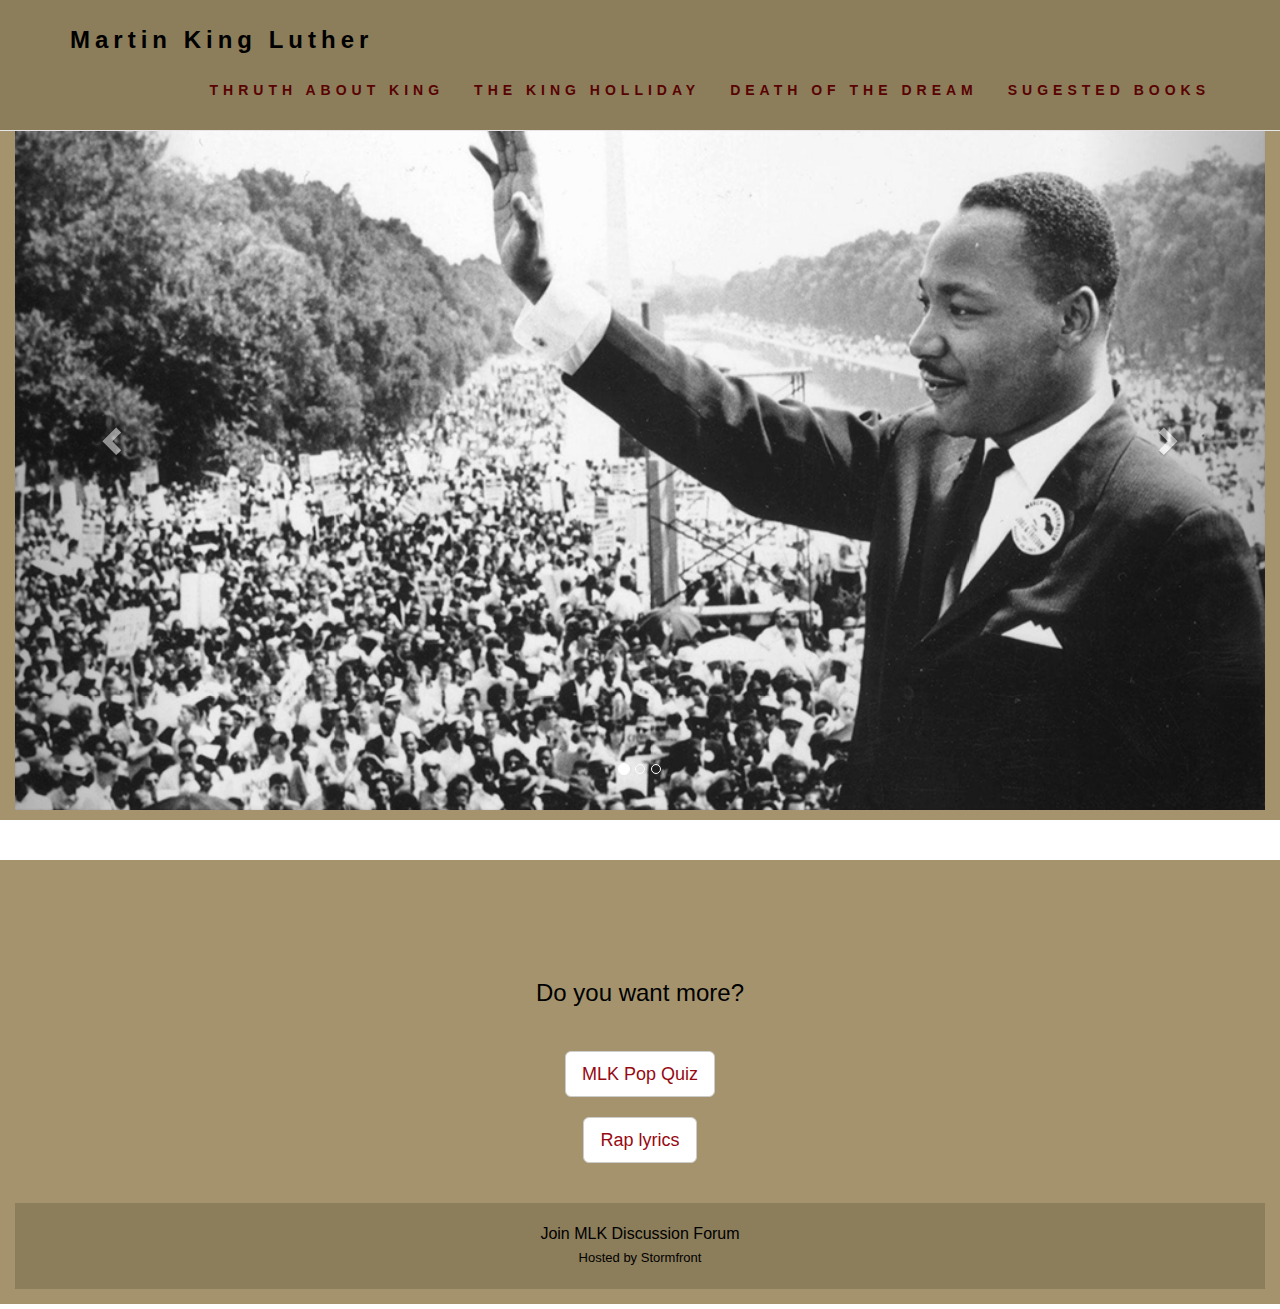
<file: index.html>
<!DOCTYPE html>
<html lang="en">
<head>
  <!-- Theme Made By www.w3schools.com - No Copyright -->
  <title>Martin  Luther</title>
  <meta charset="utf-8">
  <meta name="viewport" content="width=device-width, initial-scale=1">
  <link rel="stylesheet" href="css/styles.css">

  
  <link rel="stylesheet" href="https://maxcdn.bootstrapcdn.com/bootstrap/3.3.7/css/bootstrap.min.css">
  

  
  <link href="https://fonts.googleapis.com/css?family=Anton" rel="stylesheet"> 
  <script src="https://ajax.googleapis.com/ajax/libs/jquery/3.2.1/jquery.min.js"></script>
  <script src="https://maxcdn.bootstrapcdn.com/bootstrap/3.3.7/js/bootstrap.min.js"></script> 
</head>


<body>

<!-- Navbar -->
<nav class="navbar navbar-default navbar-fixed-top">
  <div class="container">
    <div class="navbar-header">
      <button type="button" class="navbar-toggle" data-toggle="collapse" data-target="#myNavbar">
        <span class="icon-bar"></span>
        <span class="icon-bar"></span>
        <span class="icon-bar"></span>                        
      </button>
       <a class="navbar-brand" href="index.html">Martin King Luther</a>
    </div>
    <div class="collapse navbar-collapse" id="myNavbar">
      <ul class="nav navbar-nav navbar-right">
        <li><a href="truth.html">THRUTH ABOUT KING</a></li>
        <li><a href="holliday.html">THE KING HOLLIDAY</a></li>
         <li><a href="dream.html">DEATH OF THE DREAM</a></li>
         <li><a href="history.html">SUGESTED BOOKS</a></li>
      </ul>
    </div>
  </div>
</nav>

<!-- First Container -->
<div class="container-fluid bg-1 text-center">
  <div id="myCarousel" class="carousel slide" data-ride="carousel">
    <!-- Indicators -->
    <ol class="carousel-indicators">
      <li data-target="#myCarousel" data-slide-to="0" class="active"></li>
      <li data-target="#myCarousel" data-slide-to="1"></li>
      <li data-target="#myCarousel" data-slide-to="2"></li>
    </ol>

    <!-- Wrapper for slides -->
    <div class="carousel-inner">
      <div class="item active">
        <img src="css/kingHeil.png" alt="king_heail" style="width:100%; height: auto;">
      </div>

      <div class="item">
        <img src="css/quote.png" alt="quote" style="width:100%; height: auto;">
      </div>
    
      <div class="item">
        <img src="css/america.png" alt="america" style="width:100%; height: auto;">
      </div>
    </div>

    <!-- Left and right controls -->
    <a class="left carousel-control" href="#myCarousel" data-slide="prev">
      <span class="glyphicon glyphicon-chevron-left"></span>
      <span class="sr-only">Previous</span>
    </a>
    <a class="right carousel-control" href="#myCarousel" data-slide="next">
      <span class="glyphicon glyphicon-chevron-right"></span>
      <span class="sr-only">Next</span>
    </a>
  </div>
</div>

<!--  <h3 class="margin">Who Am I?</h3>
  <img src="bird.jpg" class="img-responsive img-circle margin" style="display:inline" alt="Bird" width="350" height="350">
  <h3>I'm an adventurer</h3>
</div> --!>

<!-- Third Container -->
<div class="container-fluid bg-3 text-center">
  <h3 class="margin">Do you want more?</h3>
  <a class="btn btn-default btn-lg" href="http://martinlutherking.org/king_trivia.html">MLK Pop Quiz</a><br><br>
  <a  class="btn btn-default btn-lg" href="http://martinlutherking.org/king_trivia.html">Rap lyrics</a><br>
  

<!-- Third Container (Grid) --
<div class="container-fluid bg-3 text-center">    
  <h3 class="margin">Where To Find Me?</h3><br>
  <div class="row">
    <div class="col-sm-4">
      <p>Lorem ipsum dolor sit amet, consectetur adipisicing elit, sed do eiusmod tempor incididunt ut labore et dolore magna aliqua.</p>
      <img src="css/king.jpg" class="img-responsive margin" style="width:100%" alt="Image">
    </div>
    <div class="col-sm-4"> 
      <p>Lorem ipsum dolor sit amet, consectetur adipisicing elit, sed do eiusmod tempor incididunt ut labore et dolore magna aliqua.</p>
      <img src="css/king.jpg" class="img-responsive margin" style="width:100%" alt="Image">
    </div>
    <div class="col-sm-4"> 
      <p>Lorem ipsum dolor sit amet, consectetur adipisicing elit, sed do eiusmod tempor incididunt ut labore et dolore magna aliqua.</p>
      <img src="css/king.jpg" class="img-responsive margin" style="width:100%" alt="Image">
    </div>
  </div>
</div>--!>

<!-- Footer -->
<footer class="container-fluid bg-4 text-center">
  <p><a href="https://www.stormfront.org/forum/forumdisplay.php?f=81">Join MLK Discussion Forum</a><a href="https://www.stormfront.org/"><br><font size="-1">Hosted by Stormfront</font></a></p>
</footer>

</body>
</html>
</file>
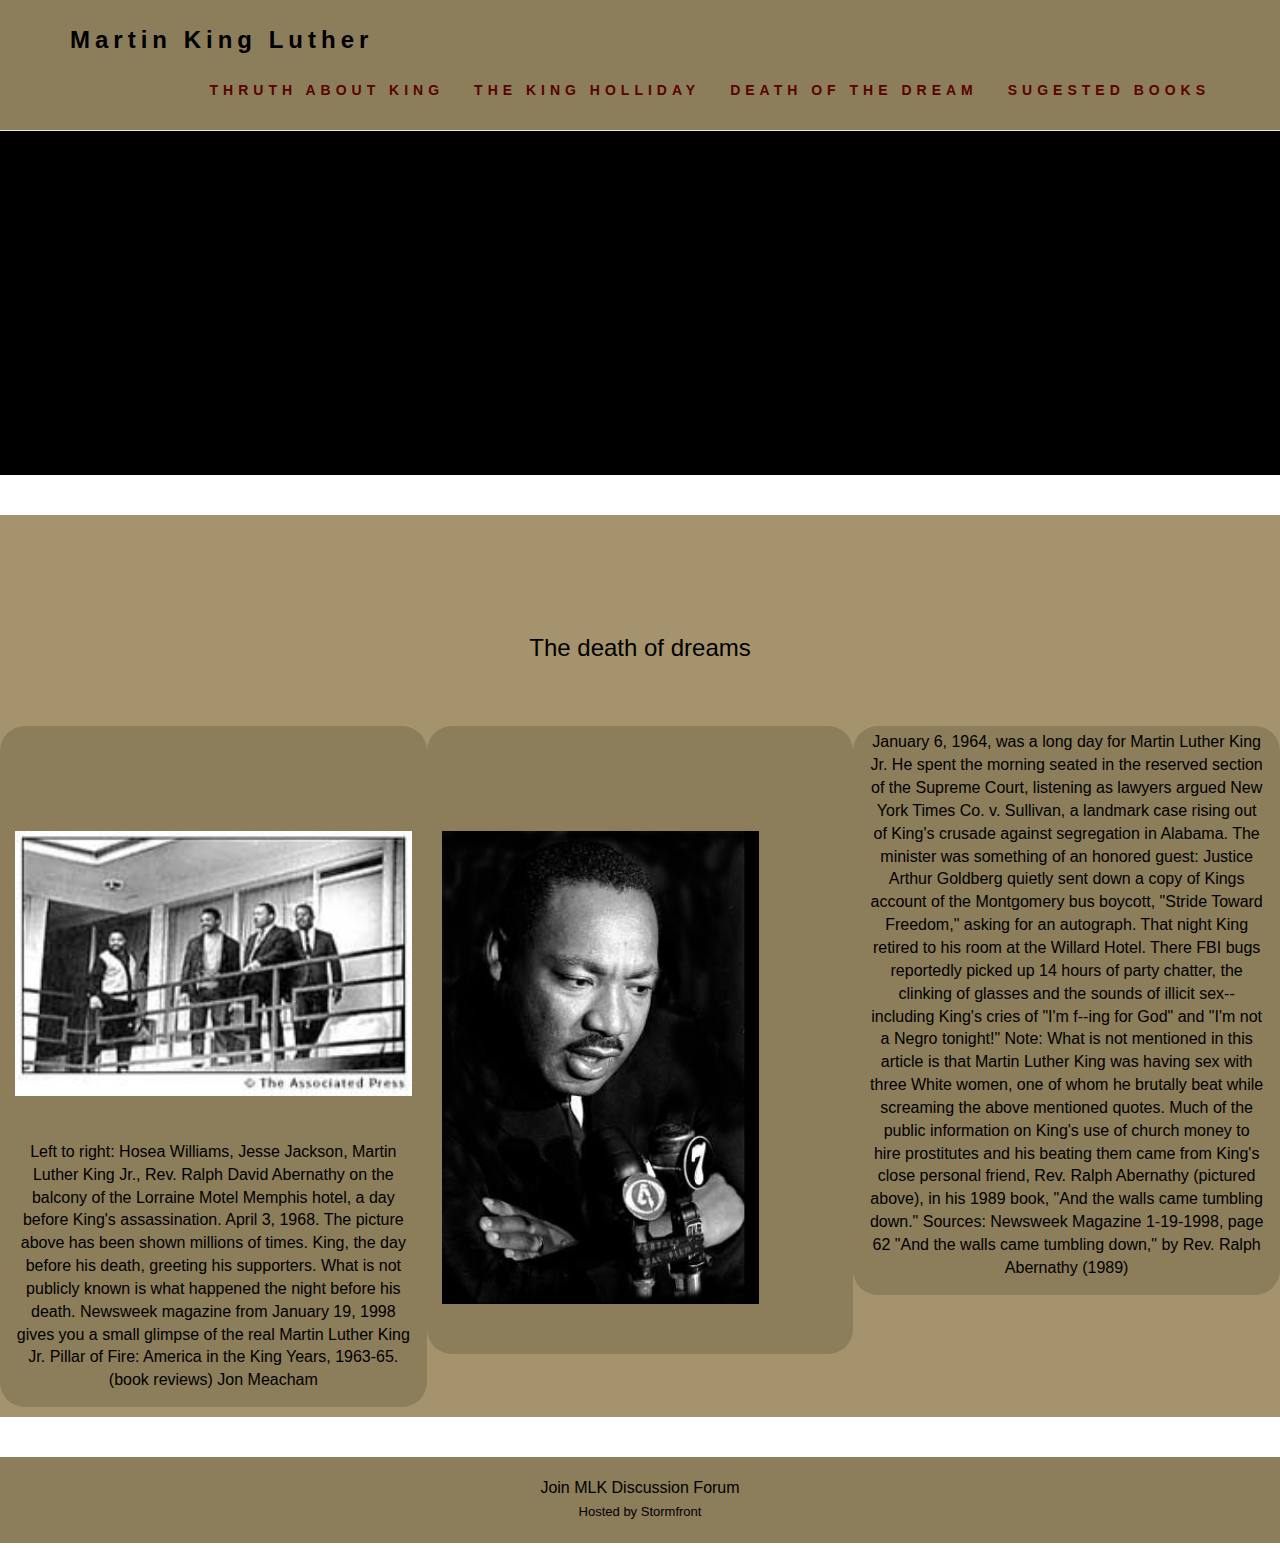
<file: history.html>
<!DOCTYPE html>
<html lang="en">
<head>
  <!-- Theme Made By www.w3schools.com - No Copyright -->
  <title>Martin  Luther</title>
  <meta charset="utf-8">
  <meta name="viewport" content="width=device-width, initial-scale=1">
  <link rel="stylesheet" href="css/styles.css">

  
  <link rel="stylesheet" href="https://maxcdn.bootstrapcdn.com/bootstrap/3.3.7/css/bootstrap.min.css">
  

 
  <script src="https://ajax.googleapis.com/ajax/libs/jquery/3.2.1/jquery.min.js"></script>
  <script src="https://maxcdn.bootstrapcdn.com/bootstrap/3.3.7/js/bootstrap.min.js"></script> 
</head>




<body>

<!-- Navbar -->
<nav class="navbar navbar-default navbar-fixed-top">
  <div class="container">
    <div class="navbar-header">
      <button type="button" class="navbar-toggle" data-toggle="collapse" data-target="#myNavbar">
        <span class="icon-bar"></span>
        <span class="icon-bar"></span>
        <span class="icon-bar"></span>                        
      </button>
       <a class="navbar-brand" href="index.html">Martin King Luther</a>
    </div>
    <div class="collapse navbar-collapse" id="myNavbar">
      <ul class="nav navbar-nav navbar-right">
        <li><a href="truth.html">THRUTH ABOUT KING</a></li>
        <li><a href="holliday.html">THE KING HOLLIDAY</a></li>
         <li><a href="dream.html">DEATH OF THE DREAM</a></li>
         <li><a href="history.html">SUGESTED BOOKS</a></li>
        
      </ul>
    </div>
  </div>
</nav>





<!-- Second Container -->
<div class="container-fluid bg-2 text-center">
 
  <iframe width="60%" height="400px" src="https://www.youtube.com/embed/Oehry1JC9Rk?rel=0&amp;controls=0" frameborder="0" gesture="media" allow="encrypted-media" allowfullscreen></iframe>
</div>

<!-- Third Container (Grid) -->
<div class="container-fluid bg-3 text-center">    
  <h3 class="margin">The death of dreams</h3><br>
  <div class="row">
    <div class="col-sm-4">
       <img src="css/balcony.jpg" class="img-responsive margin" style="width:100%" align="middle" alt="Image">
      <p>Left to right: Hosea Williams, Jesse Jackson, Martin Luther King Jr., Rev. Ralph David Abernathy on the balcony of the Lorraine Motel Memphis hotel, a day before King's assassination. April 3, 1968.

The picture above has been shown millions of times. King, the day before his death, greeting his supporters. What is not publicly known is what happened the night before his death. Newsweek magazine from January 19, 1998 gives you a small glimpse of the real Martin Luther King Jr.

Pillar of Fire: America in the King Years, 1963-65.
(book reviews) Jon Meacham</p>
      <!---->
    </div>
    <div class="col-sm-4"> 
      <img src="css/king.jpg" class="img-responsive margin" style="width:80%" alt="Image">
    </div>
    <div class="col-sm-4"> 
      <p>January 6, 1964, was a long day for Martin Luther King Jr. He spent the morning seated in the reserved section of the Supreme Court, listening as lawyers argued New York Times Co. v. Sullivan, a landmark case rising out of King's crusade against segregation in Alabama. The minister was something of an honored guest: Justice Arthur Goldberg quietly sent down a copy of Kings account of the Montgomery bus boycott, "Stride Toward Freedom," asking for an autograph. That night King retired to his room at the Willard Hotel. There FBI bugs reportedly picked up 14 hours of party chatter, the clinking of glasses and the sounds of illicit sex--including King's cries of "I'm f--ing for God" and "I'm not a Negro tonight!"

Note: What is not mentioned in this article is that Martin Luther King was having sex with three White women, one of whom he brutally beat while screaming the above mentioned quotes. Much of the public information on King's use of church money to hire prostitutes and his beating them came from King's close personal friend, Rev. Ralph Abernathy (pictured above), in his 1989 book, "And the walls came tumbling down."

Sources:

Newsweek Magazine 1-19-1998, page 62

"And the walls came tumbling down," by Rev. Ralph Abernathy (1989)</p>
      
    </div>
  </div>
</div>

<!-- Footer -->
<footer class="container-fluid bg-4 text-center">
  <p><a href="https://www.stormfront.org/forum/forumdisplay.php?f=81">Join MLK Discussion Forum</a><a href="https://www.stormfront.org/"><br><font size="-1">Hosted by Stormfront</font></a></p>
</footer>

</body>
</html>
</file>
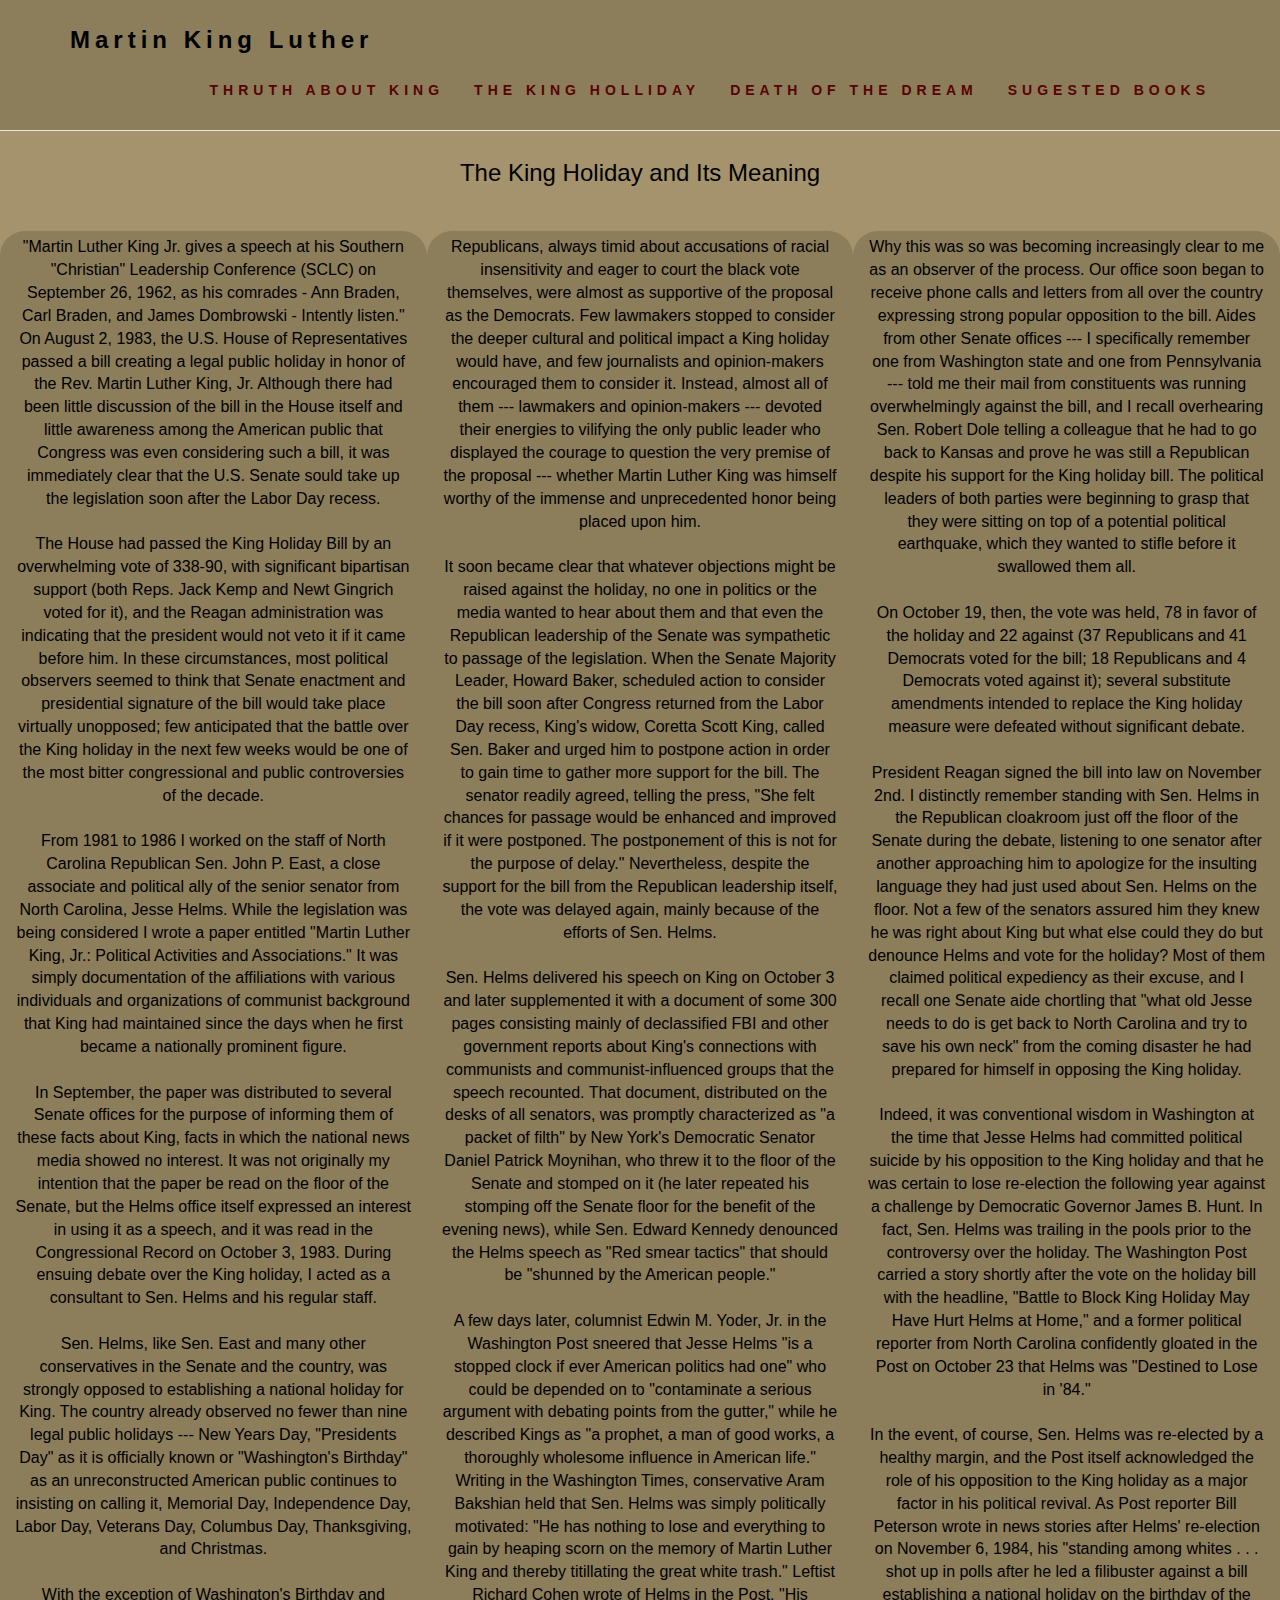
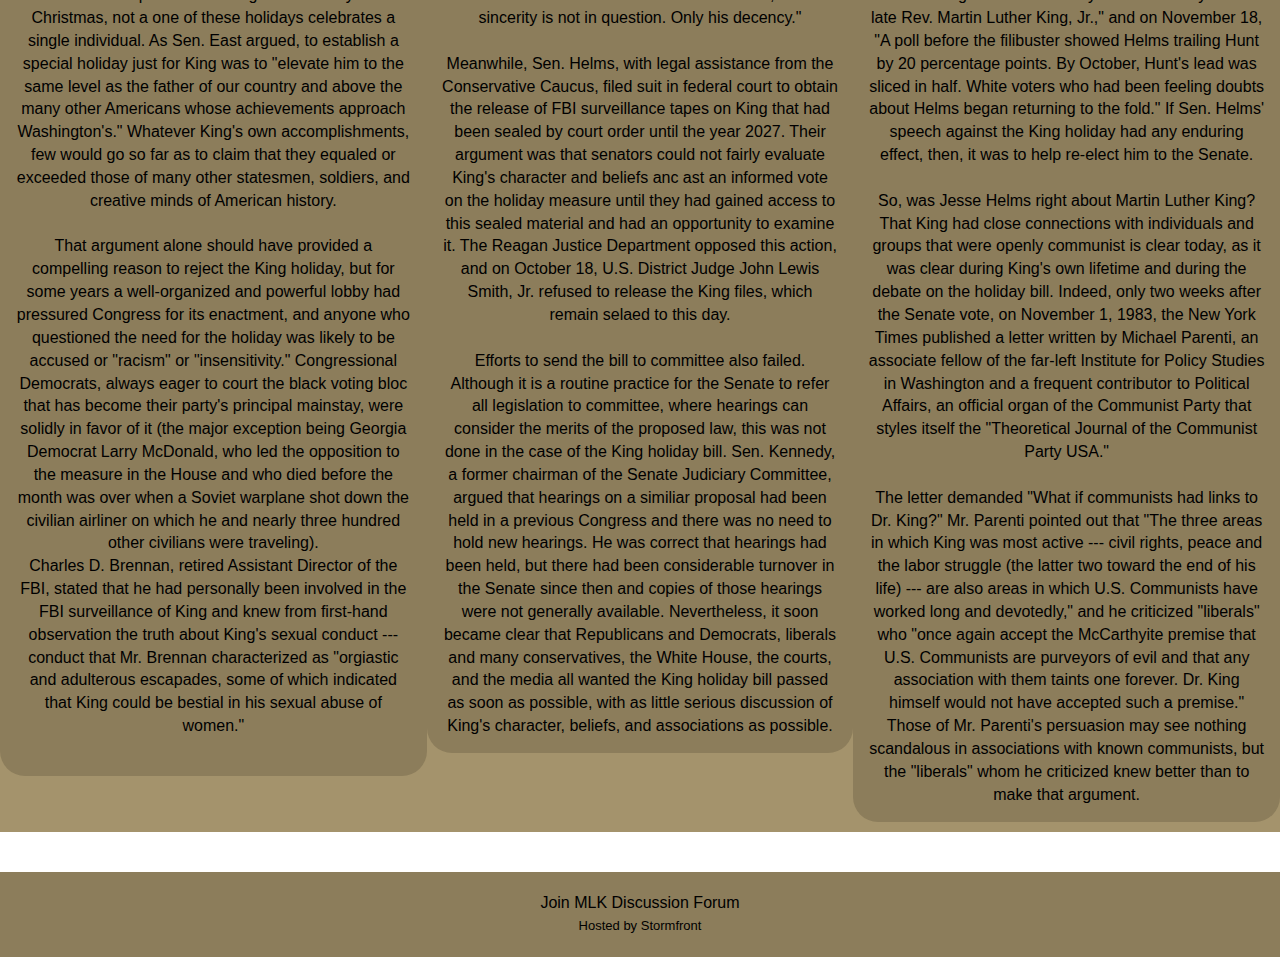
<file: holliday.html>
<!DOCTYPE html>
<html lang="en">
<head>
  <!-- Theme Made By www.w3schools.com - No Copyright -->
  <title>Martin  Luther</title>
  <meta charset="utf-8">
  <meta name="viewport" content="width=device-width, initial-scale=1">
  <link rel="stylesheet" href="css/styles.css">

  
  <link rel="stylesheet" href="https://maxcdn.bootstrapcdn.com/bootstrap/3.3.7/css/bootstrap.min.css">
  

 
  <script src="https://ajax.googleapis.com/ajax/libs/jquery/3.2.1/jquery.min.js"></script>
  <script src="https://maxcdn.bootstrapcdn.com/bootstrap/3.3.7/js/bootstrap.min.js"></script> 
</head>




<body>

<!-- Navbar -->
<nav class="navbar navbar-default navbar-fixed-top">
  <div class="container">
    <div class="navbar-header">
      <button type="button" class="navbar-toggle" data-toggle="collapse" data-target="#myNavbar">
        <span class="icon-bar"></span>
        <span class="icon-bar"></span>
        <span class="icon-bar"></span>                        
      </button>
       <a class="navbar-brand" href="index.html">Martin King Luther</a>
    </div>
    <div class="collapse navbar-collapse" id="myNavbar">
      <ul class="nav navbar-nav navbar-right">
       <li><a href="truth.html">THRUTH ABOUT KING</a></li>
        <li><a href="holliday.html">THE KING HOLLIDAY</a></li>
         <li><a href="dream.html">DEATH OF THE DREAM</a></li>
         <li><a href="history.html">SUGESTED BOOKS</a></li>
      </ul>
    </div>
  </div>
</nav>







<!-- Third Container (Grid) -->
<div class="container-fluid bg-3 text-center">    
  <h3 class="margin">The King Holiday and Its Meaning</h3>
  <div class="row">
    <div class="col-sm-4">
        
      <p>
      "Martin Luther King Jr. gives a speech at his Southern "Christian" Leadership Conference (SCLC) on September 26, 1962, as his comrades - Ann Braden, Carl Braden, and James Dombrowski - Intently listen." On August 2, 1983, the U.S. House of Representatives passed a bill creating a legal public holiday in honor of the Rev. Martin Luther King, Jr. Although there had been little discussion of the bill in the House itself and little awareness among the American public that Congress was even considering such a bill, it was immediately clear that the U.S. Senate sould take up the legislation soon after the Labor Day recess.
      <br><br>
      The House had passed the King Holiday Bill by an overwhelming vote of 338-90, with significant bipartisan support (both Reps. Jack Kemp and Newt Gingrich voted for it), and the Reagan administration was indicating that the president would not veto it if it came before him. In these circumstances, most political observers seemed to think that Senate enactment and presidential signature of the bill would take place virtually unopposed; few anticipated that the battle over the King holiday in the next few weeks would be one of the most bitter congressional and public controversies of the decade.
      <br><br>
      From 1981 to 1986 I worked on the staff of North Carolina Republican Sen. John P. East, a close associate and political ally of the senior senator from North Carolina, Jesse Helms. While the legislation was being considered I wrote a paper entitled "Martin Luther King, Jr.: Political Activities and Associations." It was simply documentation of the affiliations with various individuals and organizations of communist background that King had maintained since the days when he first became a nationally prominent figure.
      <br><br>
      In September, the paper was distributed to several Senate offices for the purpose of informing them of these facts about King, facts in which the national news media showed no interest. It was not originally my intention that the paper be read on the floor of the Senate, but the Helms office itself expressed an interest in using it as a speech, and it was read in the Congressional Record on October 3, 1983. During ensuing debate over the King holiday, I acted as a consultant to Sen. Helms and his regular staff.
      <br><br>
      Sen. Helms, like Sen. East and many other conservatives in the Senate and the country, was strongly opposed to establishing a national holiday for King. The country already observed no fewer than nine legal public holidays --- New Years Day, "Presidents Day" as it is officially known or "Washington's Birthday" as an unreconstructed American public continues to insisting on calling it, Memorial Day, Independence Day, Labor Day, Veterans Day, Columbus Day, Thanksgiving, and Christmas.
      <br><br>
      With the exception of Washington's Birthday and Christmas, not a one of these holidays celebrates a single individual. As Sen. East argued, to establish a special holiday just for King was to "elevate him to the same level as the father of our country and above the many other Americans whose achievements approach Washington's." Whatever King's own accomplishments, few would go so far as to claim that they equaled or exceeded those of many other statesmen, soldiers, and creative minds of American history.
      <br><br>
      That argument alone should have provided a compelling reason to reject the King holiday, but for some years a well-organized and powerful lobby had pressured Congress for its enactment, and anyone who questioned the need for the holiday was likely to be accused or "racism" or "insensitivity." Congressional Democrats, always eager to court the black voting bloc that has become their party's principal mainstay, were solidly in favor of it (the major exception being Georgia Democrat Larry McDonald, who led the opposition to the measure in the House and who died before the month was over when a Soviet warplane shot down the civilian airliner on which he and nearly three hundred other civilians were traveling).<br>
      Charles D. Brennan, retired Assistant Director of the FBI, stated that he had personally been involved in the FBI surveillance of King and knew from first-hand observation the truth about King's sexual conduct --- conduct that Mr. Brennan characterized as "orgiastic and adulterous escapades, some of which indicated that King could be bestial in his sexual abuse of women."
      <br><br>
      </p>
            <!---->
          </div>
          <div class="col-sm-4"> 
            <p>
            Republicans, always timid about accusations of racial insensitivity and eager to court the black vote themselves, were almost as supportive of the proposal as the Democrats. Few lawmakers stopped to consider the deeper cultural and political impact a King holiday would have, and few journalists and opinion-makers encouraged them to consider it. Instead, almost all of them --- lawmakers and opinion-makers --- devoted their energies to vilifying the only public leader who displayed the courage to question the very premise of the proposal --- whether Martin Luther King was himself worthy of the immense and unprecedented honor being placed upon him.
      <br><br>
      It soon became clear that whatever objections might be raised against the holiday, no one in politics or the media wanted to hear about them and that even the Republican leadership of the Senate was sympathetic to passage of the legislation. When the Senate Majority Leader, Howard Baker, scheduled action to consider the bill soon after Congress returned from the Labor Day recess, King's widow, Coretta Scott King, called Sen. Baker and urged him to postpone action in order to gain time to gather more support for the bill. The senator readily agreed, telling the press, "She felt chances for passage would be enhanced and improved if it were postponed. The postponement of this is not for the purpose of delay." Nevertheless, despite the support for the bill from the Republican leadership itself, the vote was delayed again, mainly because of the efforts of Sen. Helms.
      <br><br>
      Sen. Helms delivered his speech on King on October 3 and later supplemented it with a document of some 300 pages consisting mainly of declassified FBI and other government reports about King's connections with communists and communist-influenced groups that the speech recounted. That document, distributed on the desks of all senators, was promptly characterized as "a packet of filth" by New York's Democratic Senator Daniel Patrick Moynihan, who threw it to the floor of the Senate and stomped on it (he later repeated his stomping off the Senate floor for the benefit of the evening news), while Sen. Edward Kennedy denounced the Helms speech as "Red smear tactics" that should be "shunned by the American people."
      <br><br>
      A few days later, columnist Edwin M. Yoder, Jr. in the Washington Post sneered that Jesse Helms "is a stopped clock if ever American politics had one" who could be depended on to "contaminate a serious argument with debating points from the gutter," while he described Kings as "a prophet, a man of good works, a thoroughly wholesome influence in American life." Writing in the Washington Times, conservative Aram Bakshian held that Sen. Helms was simply politically motivated: "He has nothing to lose and everything to gain by heaping scorn on the memory of Martin Luther King and thereby titillating the great white trash." Leftist Richard Cohen wrote of Helms in the Post, "His sincerity is not in question. Only his decency."
      <br><br>
      Meanwhile, Sen. Helms, with legal assistance from the Conservative Caucus, filed suit in federal court to obtain the release of FBI surveillance tapes on King that had been sealed by court order until the year 2027. Their argument was that senators could not fairly evaluate King's character and beliefs anc ast an informed vote on the holiday measure until they had gained access to this sealed material and had an opportunity to examine it. The Reagan Justice Department opposed this action, and on October 18, U.S. District Judge John Lewis Smith, Jr. refused to release the King files, which remain selaed to this day.
      <br><br>
      Efforts to send the bill to committee also failed. Although it is a routine practice for the Senate to refer all legislation to committee, where hearings can consider the merits of the proposed law, this was not done in the case of the King holiday bill. Sen. Kennedy, a former chairman of the Senate Judiciary Committee, argued that hearings on a similiar proposal had been held in a previous Congress and there was no need to hold new hearings. He was correct that hearings had been held, but there had been considerable turnover in the Senate since then and copies of those hearings were not generally available. Nevertheless, it soon became clear that Republicans and Democrats, liberals and many conservatives, the White House, the courts, and the media all wanted the King holiday bill passed as soon as possible, with as little serious discussion of King's character, beliefs, and associations as possible.
      </p>
    </div>
    <div class="col-sm-4"> 
      <p>
Why this was so was becoming increasingly clear to me as an observer of the process. Our office soon began to receive phone calls and letters from all over the country expressing strong popular opposition to the bill. Aides from other Senate offices --- I specifically remember one from Washington state and one from Pennsylvania --- told me their mail from constituents was running overwhelmingly against the bill, and I recall overhearing Sen. Robert Dole telling a colleague that he had to go back to Kansas and prove he was still a Republican despite his support for the King holiday bill. The political leaders of both parties were beginning to grasp that they were sitting on top of a potential political earthquake, which they wanted to stifle before it swallowed them all.
 <br><br>
On October 19, then, the vote was held, 78 in favor of the holiday and 22 against (37 Republicans and 41 Democrats voted for the bill; 18 Republicans and 4 Democrats voted against it); several substitute amendments intended to replace the King holiday measure were defeated without significant debate.
 <br><br>
President Reagan signed the bill into law on November 2nd. I distinctly remember standing with Sen. Helms in the Republican cloakroom just off the floor of the Senate during the debate, listening to one senator after another approaching him to apologize for the insulting language they had just used about Sen. Helms on the floor. Not a few of the senators assured him they knew he was right about King but what else could they do but denounce Helms and vote for the holiday? Most of them claimed political expediency as their excuse, and I recall one Senate aide chortling that "what old Jesse needs to do is get back to North Carolina and try to save his own neck" from the coming disaster he had prepared for himself in opposing the King holiday.
 <br><br>
Indeed, it was conventional wisdom in Washington at the time that Jesse Helms had committed political suicide by his opposition to the King holiday and that he was certain to lose re-election the following year against a challenge by Democratic Governor James B. Hunt. In fact, Sen. Helms was trailing in the pools prior to the controversy over the holiday. The Washington Post carried a story shortly after the vote on the holiday bill with the headline, "Battle to Block King Holiday May Have Hurt Helms at Home," and a former political reporter from North Carolina confidently gloated in the Post on October 23 that Helms was "Destined to Lose in '84."
 <br><br>
In the event, of course, Sen. Helms was re-elected by a healthy margin, and the Post itself acknowledged the role of his opposition to the King holiday as a major factor in his political revival. As Post reporter Bill Peterson wrote in news stories after Helms' re-election on November 6, 1984, his "standing among whites . . . shot up in polls after he led a filibuster against a bill establishing a national holiday on the birthday of the late Rev. Martin Luther King, Jr.," and on November 18, "A poll before the filibuster showed Helms trailing Hunt by 20 percentage points. By October, Hunt's lead was sliced in half. White voters who had been feeling doubts about Helms began returning to the fold." If Sen. Helms' speech against the King holiday had any enduring effect, then, it was to help re-elect him to the Senate.
 <br><br>
So, was Jesse Helms right about Martin Luther King? That King had close connections with individuals and groups that were openly communist is clear today, as it was clear during King's own lifetime and during the debate on the holiday bill. Indeed, only two weeks after the Senate vote, on November 1, 1983, the New York Times published a letter written by Michael Parenti, an associate fellow of the far-left Institute for Policy Studies in Washington and a frequent contributor to Political Affairs, an official organ of the Communist Party that styles itself the "Theoretical Journal of the Communist Party USA."
 <br><br>
The letter demanded "What if communists had links to Dr. King?" Mr. Parenti pointed out that "The three areas in which King was most active --- civil rights, peace and the labor struggle (the latter two toward the end of his life) --- are also areas in which U.S. Communists have worked long and devotedly," and he criticized "liberals" who "once again accept the McCarthyite premise that U.S. Communists are purveyors of evil and that any association with them taints one forever. Dr. King himself would not have accepted such a premise." Those of Mr. Parenti's persuasion may see nothing scandalous in associations with known communists, but the "liberals" whom he criticized knew better than to make that argument.</p>
    </div>
  </div>
</div>

<!-- Footer -->
<footer class="container-fluid bg-4 text-center">
  <p><a href="https://www.stormfront.org/forum/forumdisplay.php?f=81">Join MLK Discussion Forum</a><a href="https://www.stormfront.org/"><br><font size="-1">Hosted by Stormfront</font></a></p>
</footer>

</body>
</html>
</file>
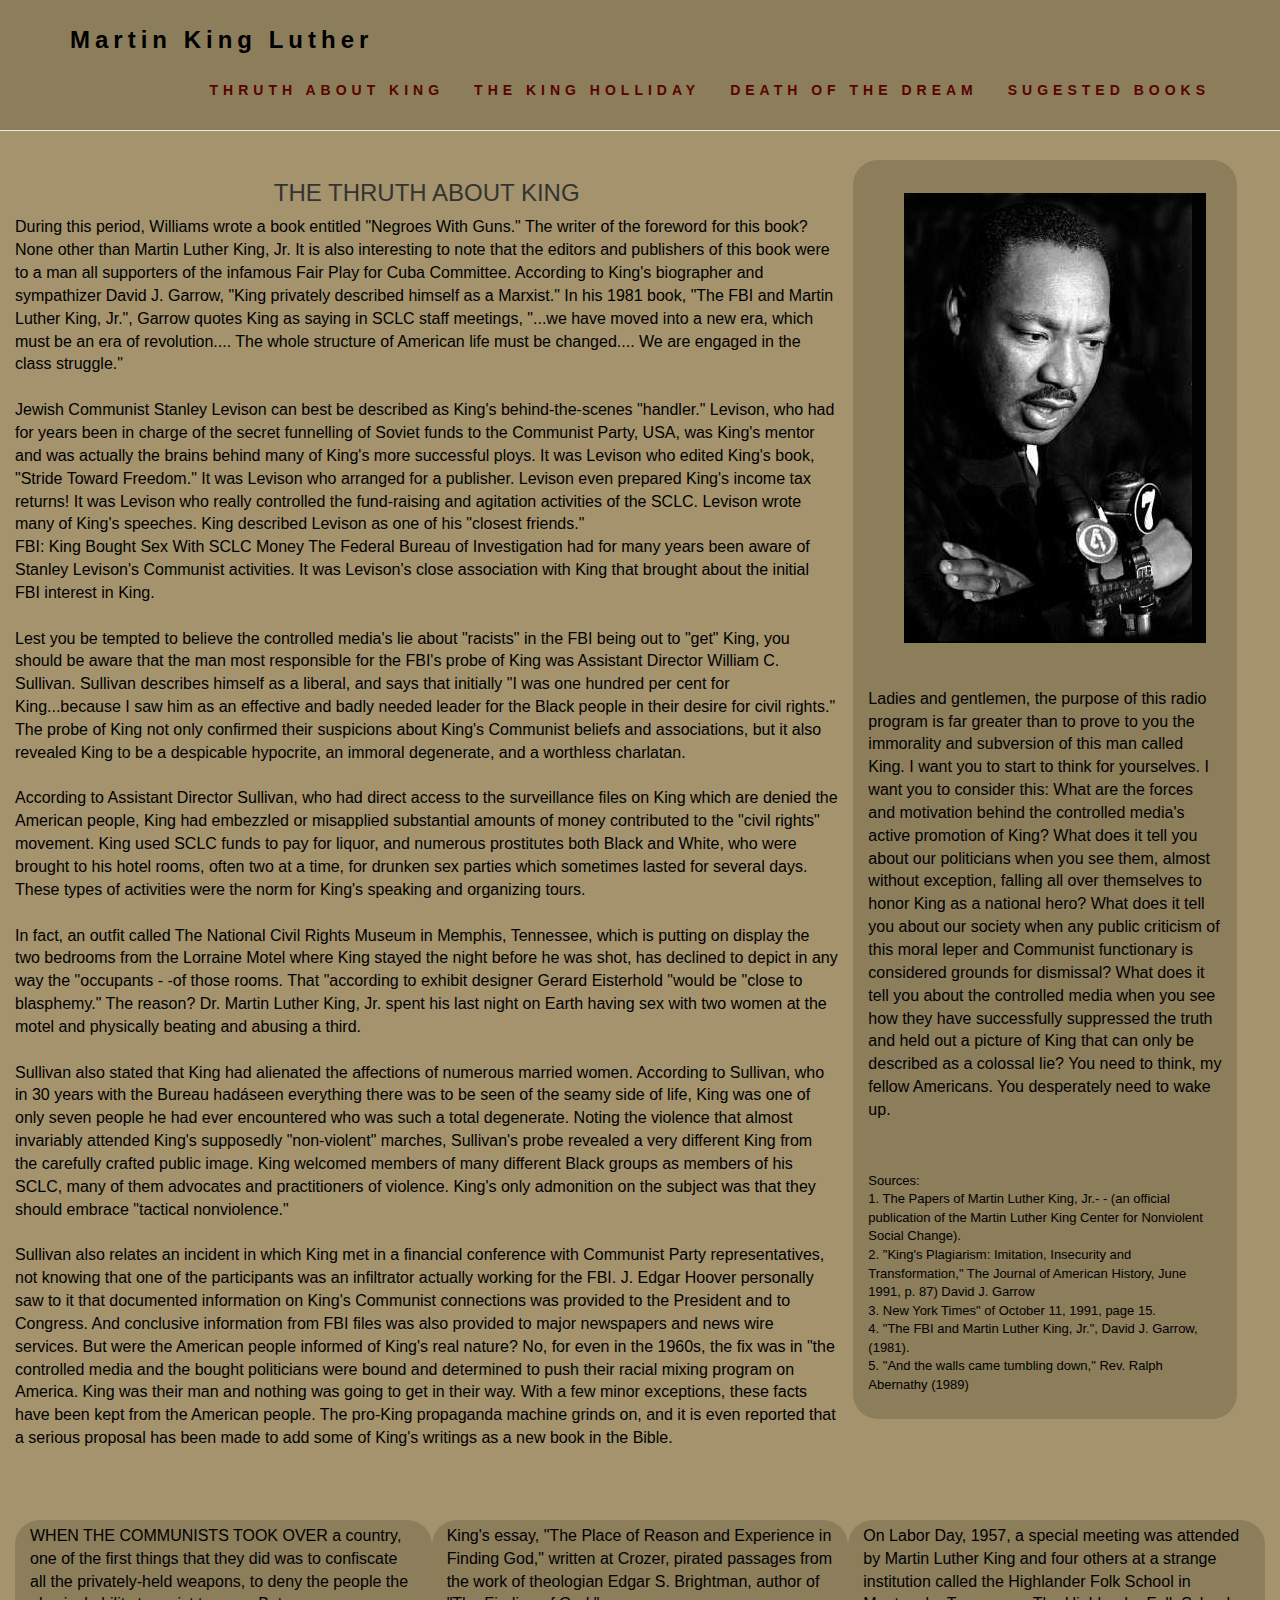
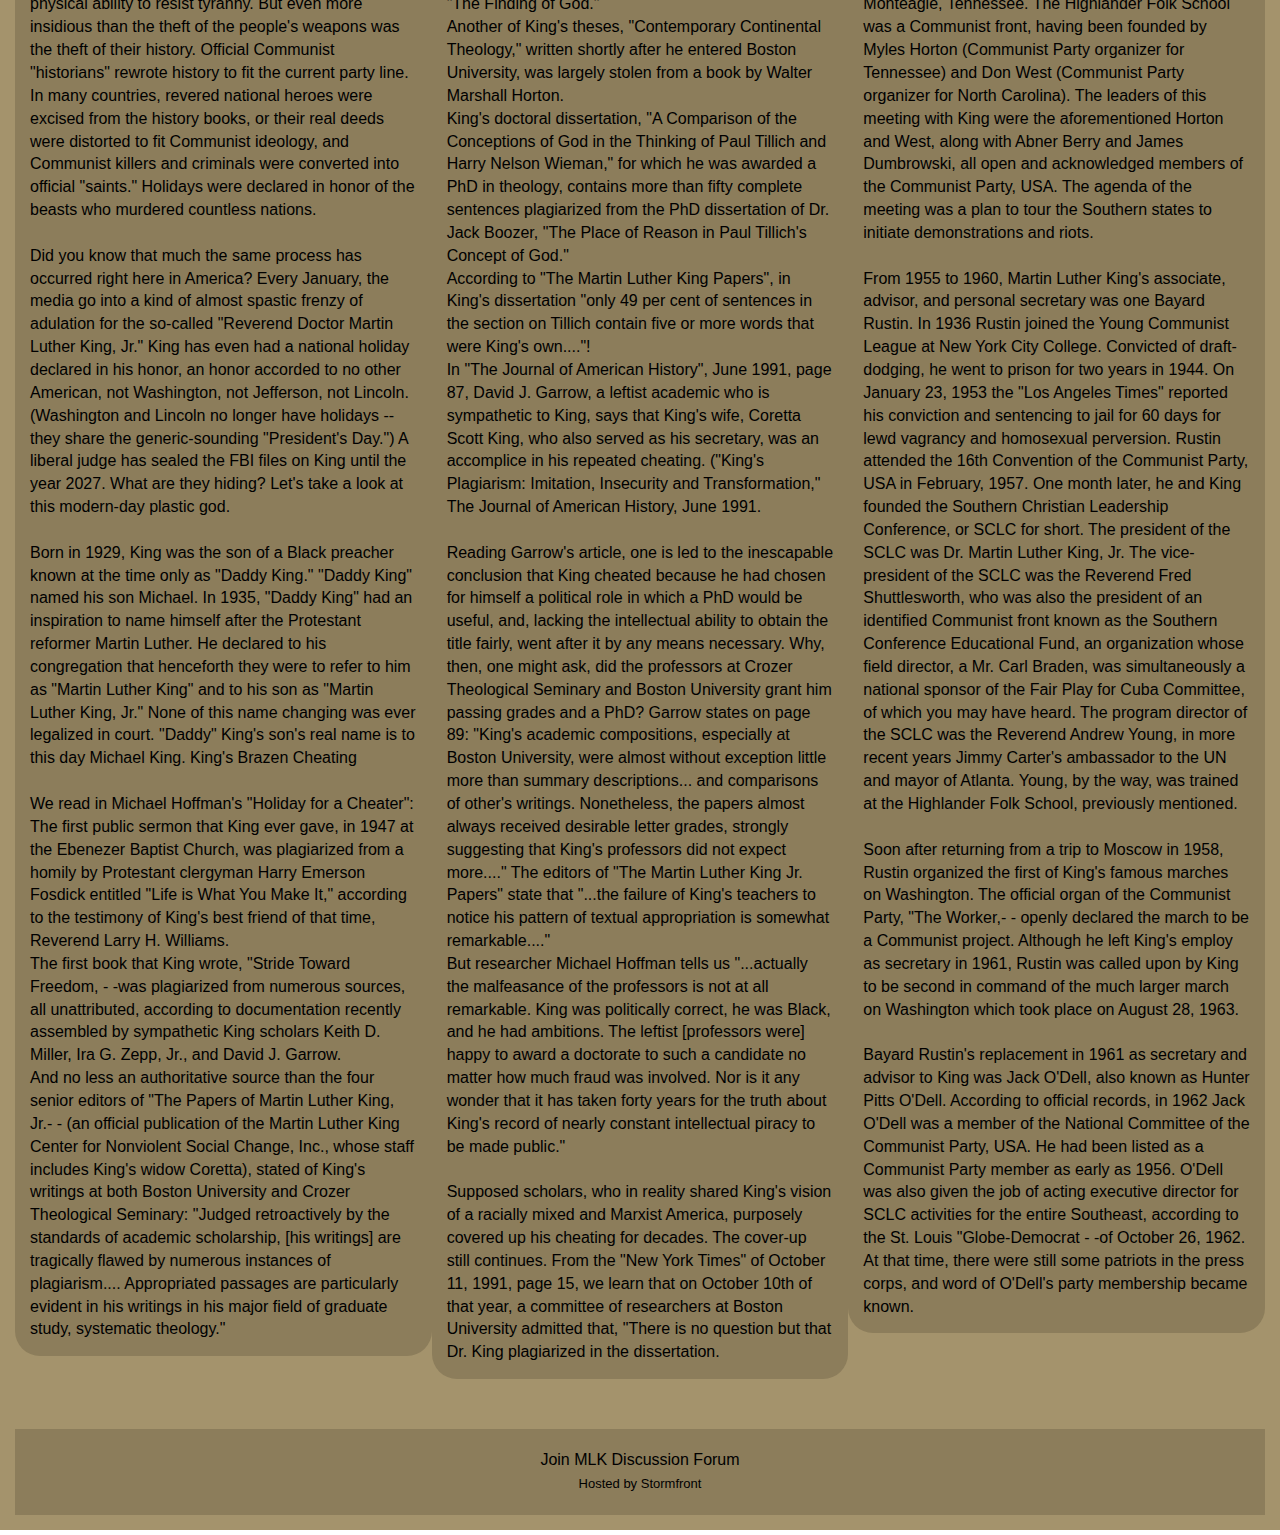
<file: truth.html>
<!DOCTYPE html>
<html lang="en">
<head>
  <!-- Header -->
  <title>Martin  Luther</title>
  <meta charset="utf-8">
  <meta name="viewport" content="width=device-width, initial-scale=1">
  <link rel="stylesheet" href="css/styles.css">

  
  <link rel="stylesheet" href="https://maxcdn.bootstrapcdn.com/bootstrap/3.3.7/css/bootstrap.min.css">
  

 
  <script src="https://ajax.googleapis.com/ajax/libs/jquery/3.2.1/jquery.min.js"></script>
  <script src="https://maxcdn.bootstrapcdn.com/bootstrap/3.3.7/js/bootstrap.min.js"></script> 
</head>


<body>
<!-- Navbar -->
<nav class="navbar navbar-default navbar-fixed-top">
  <div class="container">
    <div class="navbar-header">
      <button type="button" class="navbar-toggle" data-toggle="collapse" data-target="#myNavbar">
        <span class="icon-bar"></span>
        <span class="icon-bar"></span>
        <span class="icon-bar"></span>                        
      </button>
      
       <a class="navbar-brand" href="index.html">Martin King Luther</a>
    </div>
    <div class="collapse navbar-collapse" id="myNavbar">
      <ul class="nav navbar-nav navbar-right">
      <li><a href="truth.html">THRUTH ABOUT KING</a></li>
        <li><a href="holliday.html">THE KING HOLLIDAY</a></li>
         <li><a href="dream.html">DEATH OF THE DREAM</a></li>
         <li><a href="history.html">SUGESTED BOOKS</a></li>
      </ul>
    </div>
  </div>
</nav>



<!-- Second Container -->
<div class="container-fluid bg-1 text-center">
   <div class="row">
  <div class="col-sm-8">
    <h3>THE THRUTH ABOUT KING</h3>
    <p>
       During this period, Williams wrote a book entitled "Negroes With Guns." The writer of the foreword for this book? None other than Martin Luther King, Jr. It is also interesting to note that the editors and publishers of this book were to a man all supporters of the infamous Fair Play for Cuba Committee.
    According to King's biographer and sympathizer David J. Garrow, "King privately described himself as a Marxist." In his 1981 book, "The FBI and Martin Luther King, Jr.", Garrow quotes King as saying in SCLC staff meetings, "...we have moved into a new era, which must be an era of revolution.... The whole structure of American life must be changed.... We are engaged in the class struggle."
    <br><br>
    Jewish Communist Stanley Levison can best be described as King's behind-the-scenes "handler." Levison, who had for years been in charge of the secret funnelling of Soviet funds to the Communist Party, USA, was King's mentor and was actually the brains behind many of King's more successful ploys. It was Levison who edited King's book, "Stride Toward Freedom." It was Levison who arranged for a publisher. Levison even prepared King's income tax returns! It was Levison who really controlled the fund-raising and agitation activities of the SCLC. Levison wrote many of King's speeches. King described Levison as one of his "closest friends."
    <br>
    FBI: King Bought Sex With SCLC Money
    The Federal Bureau of Investigation had for many years been aware of Stanley Levison's Communist activities. It was Levison's close association with King that brought about the initial FBI interest in King.
    <br><br>
    Lest you be tempted to believe the controlled media's lie about "racists" in the FBI being out to "get" King, you should be aware that the man most responsible for the FBI's probe of King was Assistant Director William C. Sullivan. Sullivan describes himself as a liberal, and says that initially "I was one hundred per cent for King...because I saw him as an effective and badly needed leader for the Black people in their desire for civil rights." The probe of King not only confirmed their suspicions about King's Communist beliefs and associations, but it also revealed King to be a despicable hypocrite, an immoral degenerate, and a worthless charlatan.
    <br><br>
    According to Assistant Director Sullivan, who had direct access to the surveillance files on King which are denied the American people, King had embezzled or misapplied substantial amounts of money contributed to the "civil rights" movement. King used SCLC funds to pay for liquor, and numerous prostitutes both Black and White, who were brought to his hotel rooms, often two at a time, for drunken sex parties which sometimes lasted for several days. These types of activities were the norm for King's speaking and organizing tours.
    <br><br>
    In fact, an outfit called The National Civil Rights Museum in Memphis, Tennessee, which is putting on display the two bedrooms from the Lorraine Motel where King stayed the night before he was shot, has declined to depict in any way the "occupants - -of those rooms. That "according to exhibit designer Gerard Eisterhold "would be "close to blasphemy." The reason? Dr. Martin Luther King, Jr. spent his last night on Earth having sex with two women at the motel and physically beating and abusing a third.
    <br><br>
    Sullivan also stated that King had alienated the affections of numerous married women. According to Sullivan, who in 30 years with the Bureau hadáseen everything there was to be seen of the seamy side of life, King was one of only seven people he had ever encountered who was such a total degenerate.
    Noting the violence that almost invariably attended King's supposedly "non-violent" marches, Sullivan's probe revealed a very different King from the carefully crafted public image. King welcomed members of many different Black groups as members of his SCLC, many of them advocates and practitioners of violence. King's only admonition on the subject was that they should embrace "tactical nonviolence."
    <br><br>
    Sullivan also relates an incident in which King met in a financial conference with Communist Party representatives, not knowing that one of the participants was an infiltrator actually working for the FBI.
    J. Edgar Hoover personally saw to it that documented information on King's Communist connections was provided to the President and to Congress. And conclusive information from FBI files was also provided to major newspapers and news wire services. But were the American people informed of King's real nature? No, for even in the 1960s, the fix was in "the controlled media and the bought politicians were bound and determined to push their racial mixing program on America. King was their man and nothing was going to get in their way. With a few minor exceptions, these facts have been kept from the American people. The pro-King propaganda machine grinds on, and it is even reported that a serious proposal has been made to add some of King's writings as a new book in the Bible.
    <br>
    
    <P>   
  </div>

  <div class="col-sm-2">
    <img style="margin-top: 5%; margin-left: 10%;" src="css/king.jpg" class="img-responsive margin" style="width: 80%" alt="Image">
    <p>Ladies and gentlemen, the purpose of this radio program is far greater than to prove to you the immorality and subversion of this man called King. I want you to start to think for yourselves. I want you to consider this: What are the forces and motivation behind the controlled media's active promotion of King? What does it tell you about our politicians when you see them, almost without exception, falling all over themselves to honor King as a national hero? What does it tell you about our society when any public criticism of this moral leper and Communist functionary is considered grounds for dismissal? What does it tell you about the controlled media when you see how they have successfully suppressed the truth and held out a picture of King that can only be described as a colossal lie? You need to think, my fellow Americans. You desperately need to wake up.</p>
    </p>
    <br><br>
    <p style="font-size: small; color: black;">Sources:
    <br>
    1. The Papers of Martin Luther King, Jr.- - (an official publication of the Martin Luther King Center for Nonviolent Social Change).
    <br>
    2. "King's Plagiarism: Imitation, Insecurity and Transformation," The Journal of American History, June 1991, p. 87) David J. Garrow
    <br>
    3. New York Times" of October 11, 1991, page 15.
    <br>
    4. "The FBI and Martin Luther King, Jr.", David J. Garrow, (1981).
    <br>
    5. "And the walls came tumbling down," Rev. Ralph Abernathy (1989)

     </p>
  </div>
</div>

<!-- Third Container (Grid) -->
<div class="container-fluid bg-3 text-center">    
  <div class="row">
    <div class="col-sm-4">
      <p>WHEN THE COMMUNISTS TOOK OVER a country, one of the first things that they did was to confiscate all the privately-held weapons, to deny the people the physical ability to resist tyranny. But even more insidious than the theft of the people's weapons was the theft of their history. Official Communist "historians" rewrote history to fit the current party line. In many countries, revered national heroes were excised from the history books, or their real deeds were distorted to fit Communist ideology, and Communist killers and criminals were converted into official "saints." Holidays were declared in honor of the beasts who murdered countless nations.
<br><br>
Did you know that much the same process has occurred right here in America?
Every January, the media go into a kind of almost spastic frenzy of adulation for the so-called "Reverend Doctor Martin Luther King, Jr." King has even had a national holiday declared in his honor, an honor accorded to no other American, not Washington, not Jefferson, not Lincoln. (Washington and Lincoln no longer have holidays -- they share the generic-sounding "President's Day.") A liberal judge has sealed the FBI files on King until the year 2027. What are they hiding? Let's take a look at this modern-day plastic god.
<br><br>
Born in 1929, King was the son of a Black preacher known at the time only as "Daddy King." "Daddy King" named his son Michael. In 1935, "Daddy King" had an inspiration to name himself after the Protestant reformer Martin Luther. He declared to his congregation that henceforth they were to refer to him as "Martin Luther King" and to his son as "Martin Luther King, Jr." None of this name changing was ever legalized in court. "Daddy" King's son's real name is to this day Michael King.
King's Brazen Cheating<br><br>
 We read in Michael Hoffman's "Holiday for a Cheater":
<br>
The first public sermon that King ever gave, in 1947 at the Ebenezer Baptist Church, was plagiarized from a homily by Protestant clergyman Harry Emerson Fosdick entitled "Life is What You Make It," according to the testimony of King's best friend of that time, Reverend Larry H. Williams. 
<br>
The first book that King wrote, "Stride Toward Freedom, - -was plagiarized from numerous sources, all unattributed, according to documentation recently assembled by sympathetic King scholars Keith D. Miller, Ira G. Zepp, Jr., and David J. Garrow.
<br>
And no less an authoritative source than the four senior editors of "The Papers of Martin Luther King, Jr.- - (an official publication of the Martin Luther King Center for Nonviolent Social Change, Inc., whose staff includes King's widow Coretta), stated of King's writings at both Boston University and Crozer Theological Seminary: "Judged retroactively by the standards of academic scholarship, [his writings] are tragically flawed by numerous instances of plagiarism.... Appropriated passages are particularly evident in his writings in his major field of graduate study, systematic theology." 
<br>
</p>
     
    </div>
    <div class="col-sm-4"> 
   <p>  
King's essay, "The Place of Reason and Experience in Finding God," written at Crozer, pirated passages from the work of theologian Edgar S. Brightman, author of "The Finding of God."
<br>
Another of King's theses, "Contemporary Continental Theology," written shortly after he entered Boston University, was largely stolen from a book by Walter Marshall Horton. 
<br>
King's doctoral dissertation, "A Comparison of the Conceptions of God in the Thinking of Paul Tillich and Harry Nelson Wieman," for which he was awarded a PhD in theology, contains more than fifty complete sentences plagiarized from the PhD dissertation of Dr. Jack Boozer, "The Place of Reason in Paul Tillich's Concept of God." 
<br>
According to "The Martin Luther King Papers", in King's dissertation "only 49 per cent of sentences in the section on Tillich contain five or more words that were King's own...."!
<br>
In "The Journal of American History", June 1991, page 87, David J. Garrow, a leftist academic who is sympathetic to King, says that King's wife, Coretta Scott King, who also served as his secretary, was an accomplice in his repeated cheating. ("King's Plagiarism: Imitation, Insecurity and Transformation," The Journal of American History, June 1991.
<br><br>
Reading Garrow's article, one is led to the inescapable conclusion that King cheated because he had chosen for himself a political role in which a PhD would be useful, and, lacking the intellectual ability to obtain the title fairly, went after it by any means necessary. Why, then, one might ask, did the professors at Crozer Theological Seminary and Boston University grant him passing grades and a PhD? Garrow states on page 89: "King's academic compositions, especially at Boston University, were almost without exception little more than summary descriptions... and comparisons of other's writings. Nonetheless, the papers almost always received desirable letter grades, strongly suggesting that King's professors did not expect more...." The editors of "The Martin Luther King Jr. Papers" state that "...the failure of King's teachers to notice his pattern of textual appropriation is somewhat remarkable...."
<br>
But researcher Michael Hoffman tells us "...actually the malfeasance of the professors is not at all remarkable. King was politically correct, he was Black, and he had ambitions. The leftist [professors were] happy to award a doctorate to such a candidate no matter how much fraud was involved. Nor is it any wonder that it has taken forty years for the truth about King's record of nearly constant intellectual piracy to be made public." 
<br><br>
Supposed scholars, who in reality shared King's vision of a racially mixed and Marxist America, purposely covered up his cheating for decades. The cover-up still continues. From the "New York Times" of October 11, 1991, page 15, we learn that on October 10th of that year, a committee of researchers at Boston University admitted that, "There is no question but that Dr. King plagiarized in the dissertation.
<br> 
     
    </div>
    <div class="col-sm-4"> 
      <p>On Labor Day, 1957, a special meeting was attended by Martin Luther King and four others at a strange institution called the Highlander Folk School in Monteagle, Tennessee. The Highlander Folk School was a Communist front, having been founded by Myles Horton (Communist Party organizer for Tennessee) and Don West (Communist Party organizer for North Carolina). The leaders of this meeting with King were the aforementioned Horton and West, along with Abner Berry and James Dumbrowski, all open and acknowledged members of the Communist Party, USA. The agenda of the meeting was a plan to tour the Southern states to initiate demonstrations and riots.
<br><br>
From 1955 to 1960, Martin Luther King's associate, advisor, and personal secretary was one Bayard Rustin. In 1936 Rustin joined the Young Communist League at New York City College. Convicted of draft-dodging, he went to prison for two years in 1944. On January 23, 1953 the "Los Angeles Times" reported his conviction and sentencing to jail for 60 days for lewd vagrancy and homosexual perversion. Rustin attended the 16th Convention of the Communist Party, USA in February, 1957. One month later, he and King founded the Southern Christian Leadership Conference, or SCLC for short. The president of the SCLC was Dr. Martin Luther King, Jr. The vice-president of the SCLC was the Reverend Fred Shuttlesworth, who was also the president of an identified Communist front known as the Southern Conference Educational Fund, an organization whose field director, a Mr. Carl Braden, was simultaneously a national sponsor of the Fair Play for Cuba Committee, of which you may have heard. The program director of the SCLC was the Reverend Andrew Young, in more recent years Jimmy Carter's ambassador to the UN and mayor of Atlanta. Young, by the way, was trained at the Highlander Folk School, previously mentioned.
<br><br>
Soon after returning from a trip to Moscow in 1958, Rustin organized the first of King's famous marches on Washington. The official organ of the Communist Party, "The Worker,- - openly declared the march to be a Communist project. Although he left King's employ as secretary in 1961, Rustin was called upon by King to be second in command of the much larger march on Washington which took place on August 28, 1963.
<br><br>
Bayard Rustin's replacement in 1961 as secretary and advisor to King was Jack O'Dell, also known as Hunter Pitts O'Dell. According to official records, in 1962 Jack O'Dell was a member of the National Committee of the Communist Party, USA. He had been listed as a Communist Party member as early as 1956. O'Dell was also given the job of acting executive director for SCLC activities for the entire Southeast, according to the St. Louis "Globe-Democrat - -of October 26, 1962. At that time, there were still some patriots in the press corps, and word of O'Dell's party membership became known.
    </div>
  </div>
</div>

<!-- Footer -->
<footer class="container-fluid bg-4 text-center">
  <p><a href="https://www.stormfront.org/forum/forumdisplay.php?f=81">Join MLK Discussion Forum</a><a href="https://www.stormfront.org/"><br><font size="-1">Hosted by Stormfront</font></a></p>
</footer>

</body>
</html>
</file>
<file: css/styles.css>
body {
      font-family: 'Anton', sans-serif:;
      /*font: 20px Montserrat, sans-serif;*/
      line-height: 1.8;
      
  }
  p {font-size: 16px;}
  .margin {margin-bottom: 45px;}
  .bg-1 { 
      background-color: #A4936C; /* ljus beage */
      color: ##B20000;
      padding: 20px;
      margin-top: 180px;

  }

  .bg-1 p {
  	color: black;
  	text-align: left;

  }

  .col-sm-8 {
margin-top: 100px;

  }
  
  .margin {
margin-top: 100px;

  }
  .col-sm-4 {
    margin-top: 0px;
    width: 30%;
    border-radius: 25px;
    background: #8C7D5B;
    padding: 5px;
    margin-right: 0px;
    
    
}

.col-sm-2 {
    margin-top: 100px;
    width: 30% !important;
    border-radius: 25px;
    background: #8C7D5B;
    padding: 15px;
}
  

  .bg-2 { 
      background-color: black; /* black */
      color: #ffffff;
  }

  .bg-3 { 
      background-color: #A4936C; /* ljus beage */
      color: #ffffff;
  }

  .bg-3 h3{ 
      background-color: #A4936C; /* ljus beage */
      color: black
      
  }
  .bg-4 { 
      background-color: #8C7D5B; /* mörk beage */
      color: white;
      margin-top: 15px;
      padding-top: 5px;
  }

  .container-fluid {
      padding-top: 20px;
      padding-bottom: 10px;
      margin-bottom: 5px;
      margin-top: 40px;

  }
  .navbar {
      padding-top: 15px;
      padding-bottom: 15px;
      border: 0;
      border-radius: 0;
      margin-bottom: 0;
      font-size: 12px;
      font-weight: bold;
      letter-spacing: 5px;
  }
  .navbar-nav  li a:hover {
      color:  #580302 !important;
      

  }

.bg-3 p {
    color: black;
}

.bg-3 a {
    color: #970911;
}

.bg-3 a :hover {
    color: white;
} 

.bg-3 p :hover {
    color: #970911;
} 

.bg-4 a :hover {
    color: white;
} 

.bg-4 p :hover {
    color: #580302;
} 

.bg-4 a {
	color: black;
	text-align: center;
}
.bg-4 p {
	color: black;
	text-align: center;
}

a {
  text-decoration: none !important;
}

a.navbar-brand {
	color:  #B20000;
}

.navbar-nav li a:hover {
    color: #A4936C !important;
    background-color: #580302 !important;
}

 .navbar-nav  li a{
    color:  #580302 !important;
    border-radius: 4px !important;
    border-color: black !important;
    font-size: 14px;
}

.navbar-default
{
background-color: #8C7D5B !important;

}

.navbar-default .navbar-brand {
    color:    #000 !important;
     font-size: 24px;
}
</file>
